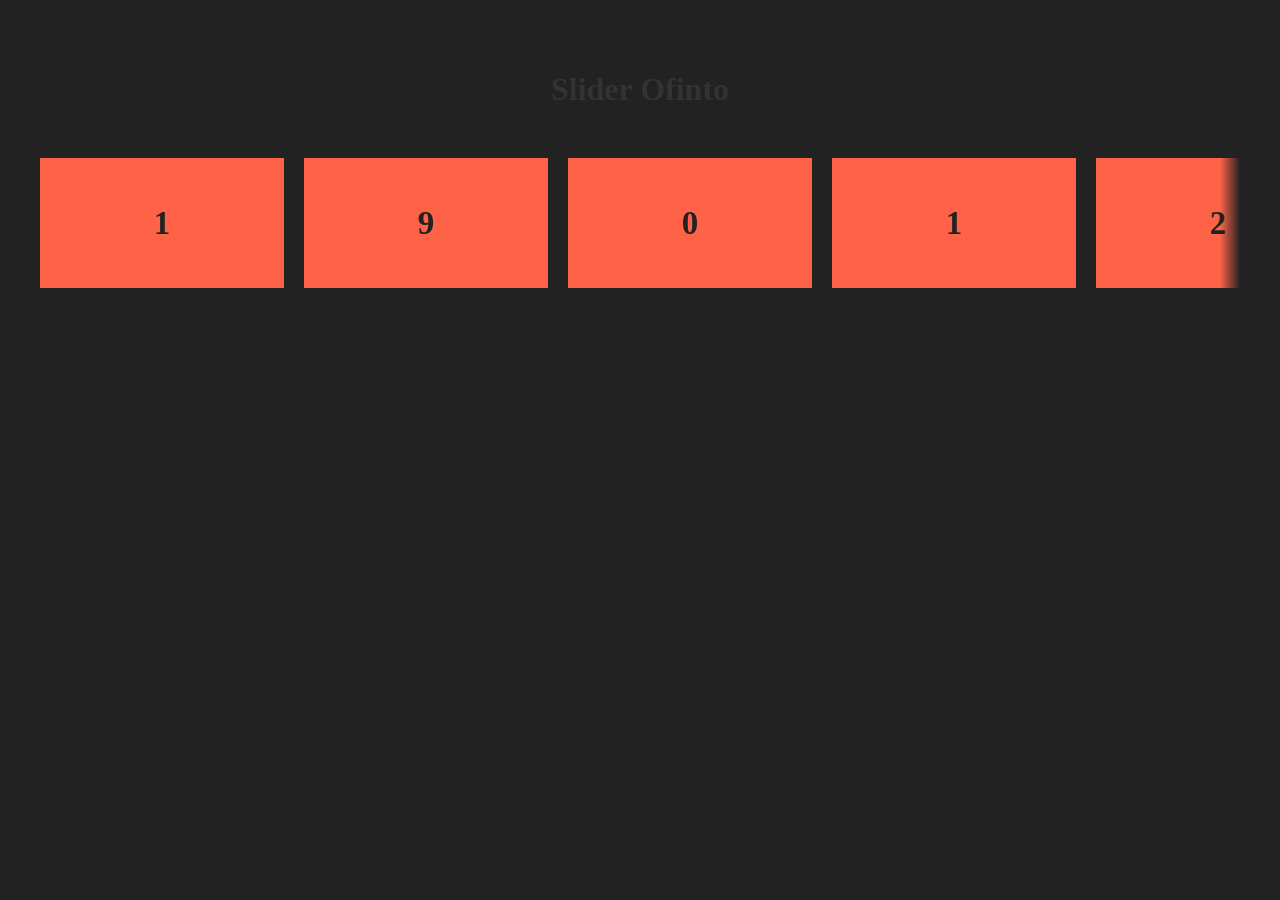
<file: slider_1/index.html>
<html lang="en">
<head>
    <meta charset="UTF-8">
    <meta http-equiv="X-UA-Compatible" content="IE=edge">
    <meta name="viewport" content="width=device-width, initial-scale=1.0">
    <title>Document</title>
</head>
<body>
    
    <main>
		<h1>Slider Ofinto</h1>
		<div class="wrapper">
		  <div id="centerBox">
			<div id="center"></div>
		  </div>
		  <ul class="items">
			<li class="item">9</li>
			<li class="item">0</li>
			<li class="item">1</li>
			<li class="item">2</li>
			<li class="item">3</li>
			<li class="item">4</li>
			<li class="item">5</li>
			<li class="item">6</li>
			<li class="item">7</li>
			<li class="item">8</li>
			<li class="item">9</li>
			<li class="item">0</li>
			<li class="item">1</li>
		  </ul>
		</div>
	  </main>
	  

<style>


body {
  color: #333;
  text-align: center;
  background: #222;
  margin: 0;
}

ul {
  padding: 0;
}

li {
  list-style: none;
}

main {
  max-width: 1200px;
  margin: 0 auto;
  padding: 50px 0;
}
main h1 {
  margin-bottom: 50px;
}

.wrapper {
  position: relative;
}
.wrapper:before, .wrapper:after {
  position: absolute;
  top: 0;
  z-index: 1;
  content: "";
  display: block;
  width: 20px;
  height: 100%;
}
.wrapper:before {
  left: 0;
  background: linear-gradient(90deg, #222, transparent);
}
.wrapper:after {
  right: 0;
  background: linear-gradient(-90deg, #222, transparent);
}

.items {
  position: relative;
  width: 100%;
  overflow: hidden;
  white-space: nowrap;
  font-size: 0;
  cursor: pointer;
}
.items.active {
  cursor: grab;
}

.item {
  display: inline-block;
  margin-left: 20px;
  user-select: none;
  background: tomato;
  width: 50%;
  height: 130px;
  color: #222;
  font-size: 33px;
  font-weight: bold;
  line-height: 130px;
}
.item:last-child {
  margin-right: 20px;
}

@media screen and (min-width: 500px) {
  .item {
    width: 33%;
  }
}
@media screen and (min-width: 800px) {
  .item {
    width: 25%;
  }
}
@media screen and (min-width: 1200px) {
  .wrapper {
    margin-left: -20px;
  }

  .item {
    width: 20%;
  }
}
</style>

<script>

let isDown = false;
let startX;
let scrollLeft;
const slider = document.querySelector('.items');

const end = () => {
  isDown = false;
  slider.classList.remove('active');
}

const start = (e) => {
  isDown = true;
  slider.classList.add('active');
  startX = e.pageX || e.touches[0].pageX - slider.offsetLeft;
  scrollLeft = slider.scrollLeft;  
}

const move = (e) => {
  if (!isDown) return;

  e.preventDefault();
  const x = e.pageX || e.touches[0].pageX - slider.offsetLeft;
  const dist = (x - startX);
  slider.scrollLeft = scrollLeft - dist;

  // Si el scroll llega al final, volver al primer elemento
  if (slider.scrollLeft >= slider.scrollWidth - slider.clientWidth) {
    slider.scrollLeft = 0;
  }
}

(() => {
  // Clonar el primer y último elemento
  const firstItem = slider.querySelector('.item:first-child');
  const lastItem = slider.querySelector('.item:last-child');
  slider.insertBefore(lastItem.cloneNode(true), firstItem);
  slider.appendChild(firstItem.cloneNode(true));

  slider.addEventListener('mousedown', start);
  slider.addEventListener('touchstart', start);

  slider.addEventListener('mousemove', move);
  slider.addEventListener('touchmove', move);

  slider.addEventListener('mouseleave', end);
  slider.addEventListener('mouseup', end);
  slider.addEventListener('touchend', end);
})();


</script>

</body>
</html>
</file>
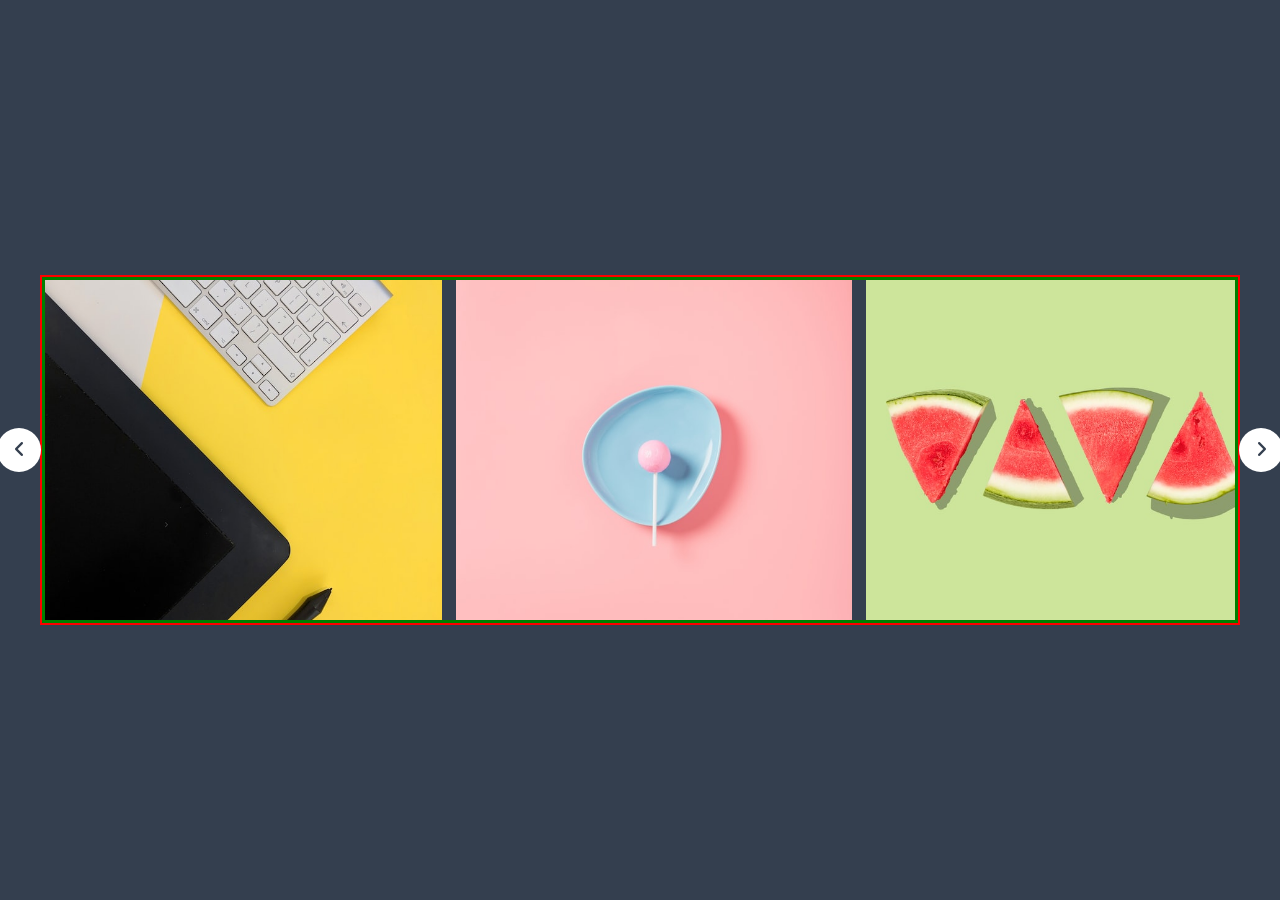
<file: slider_2/index.html>
<!DOCTYPE html>
<!-- Manuel Duran -->
<html lang="en" dir="ltr">
  <head>
    <meta charset="utf-8">
    <title>slider compone</title>
    <link rel="stylesheet" href="styles.css">
    <meta name="viewport" content="width=device-width, initial-scale=1.0">
    <link rel="stylesheet" href="https://cdnjs.cloudflare.com/ajax/libs/font-awesome/6.2.0/css/all.min.css">

    <script src="script.js" defer></script>
  </head>
  <body>
    
    <!--Puede funcionar (REPARAR) -->
    <div class="wrapper">
      <i id="left" class="fa-solid fa-angle-left"></i>
      <div class="carousel">

        <img src="images/img-1.jpg" alt="img" draggable="false">
        <img src="images/img-2.jpg" alt="img" draggable="false">
        <img src="images/img-3.jpg" alt="img" draggable="false">
        <img src="images/img-4.jpg" alt="img" draggable="false">
        <img src="images/img-5.jpg" alt="img" draggable="false">
        <img src="images/img-6.jpg" alt="img" draggable="false">
        <img src="images/img-7.jpg" alt="img" draggable="false">
        <img src="images/img-8.jpg" alt="img" draggable="false">
        <img src="images/img-9.jpg" alt="img" draggable="false">
        
      </div>
    <i id="right" class='fa-solid fa-angle-right'></i>
    </div>
    
  </body>
</html>
</file>
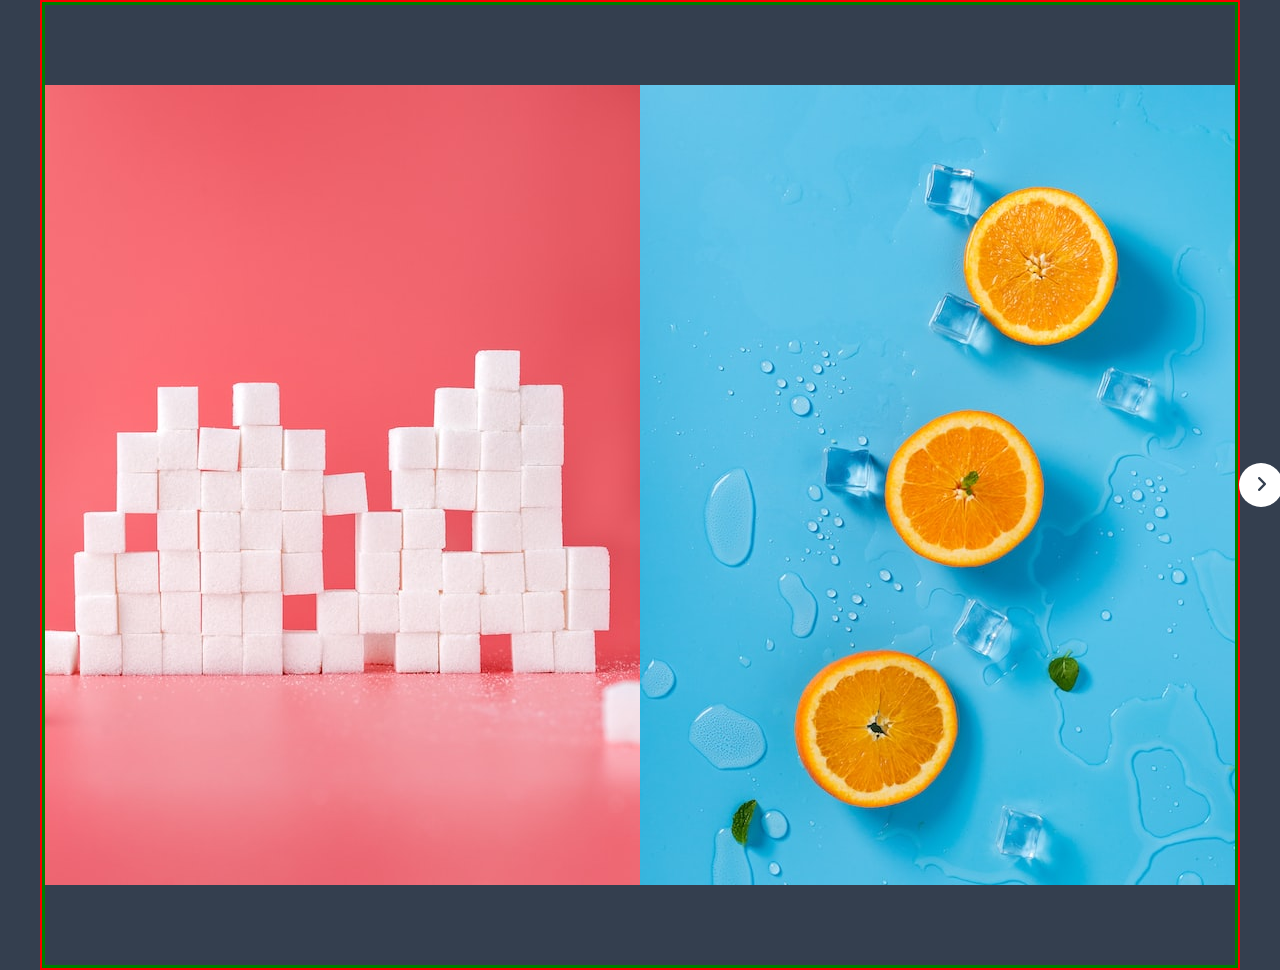
<file: slider_3/index.html>
<!DOCTYPE html>
<!-- Manuel Duran -->
<html lang="en" dir="ltr">
  <head>
    <meta charset="utf-8">
    <title>slider compone</title>
    <link rel="stylesheet" href="styles.css">
    <meta name="viewport" content="width=device-width, initial-scale=1.0">
    <link rel="stylesheet" href="https://cdnjs.cloudflare.com/ajax/libs/font-awesome/6.2.0/css/all.min.css">

 <script src="script.js" defer></script>
 </head>
  <body>
    
    <div class="wrapper">
      <i id="left" class="fa-solid fa-angle-left"></i>
      <div class="carousel">
<!--         <div class="boxes"><img src="images/img-3.jpg" alt="img" draggable="false"></div>
        <div class="boxes">2</div>
        <div class="boxes">3</div>
        <div class="boxes">4</div>
        <div class="boxes">5</div>
        <div class="boxes">6</div>
        <div class="boxes">7</div>
        <div class="boxes">8</div>
        <div class="boxes">9</div> -->
        
        <img src="images/img-2.jpg" alt="img" draggable="false">
        <img src="images/img-3.jpg" alt="img" draggable="false">
        <img src="images/img-4.jpg" alt="img" draggable="false">
        <img src="images/img-5.jpg" alt="img" draggable="false">
        <img src="images/img-6.jpg" alt="img" draggable="false">
        <img src="images/img-7.jpg" alt="img" draggable="false">
        <img src="images/img-8.jpg" alt="img" draggable="false">
        <img src="images/img-9.jpg" alt="img" draggable="false">
      </div>
    <i id="right" class='fa-solid fa-angle-right'></i>
    </div>
    
  </body>
</html>
</file>
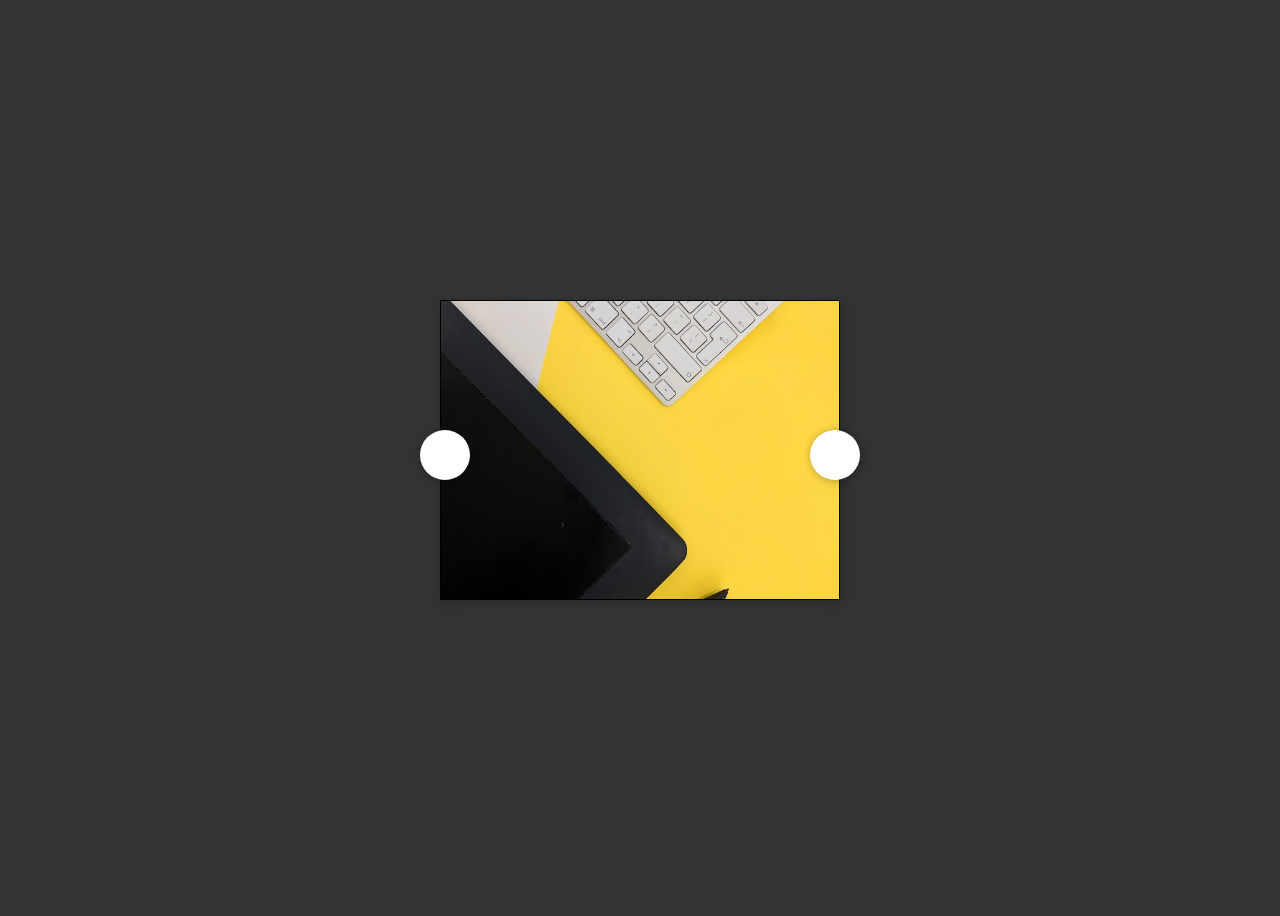
<file: slider_4/index.html>
<html lang="en">
<head>
    <meta charset="UTF-8">
    <meta http-equiv="X-UA-Compatible" content="IE=edge">
    <meta name="viewport" content="width=device-width, initial-scale=1.0">
    <title>Document</title>
</head>
<body>

    
    <div id="slider" class="slider">
        <div class="wrapper">
          <div id="slides" class="slides">
            <span class="slide"><img src="./images/img-1.jpg" alt=""></span>
            <span class="slide"><img src="./images/img-2.jpg" alt=""></span>
            <span class="slide"><img src="./images/img-3.jpg" alt=""></span>
            <span class="slide"><img src="./images/img-4.jpg" alt=""></span>
            <span class="slide"><img src="./images/img-5.jpg" alt=""></span>
            <span class="slide"><img src="./images/img-6.jpg" alt=""></span>
            <span class="slide"><img src="./images/img-7.jpg" alt=""></span>
            <span class="slide"><img src="./images/img-8.jpg" alt=""></span>
            <span class="slide"><img src="./images/img-9.jpg" alt=""></span>
          </div>
        </div>
        <a id="prev" class="control prev"></a>
        <a id="next" class="control next"></a>
      </div>

    <style>

* {
  box-sizing: border-box;
}

body {
  height: 100%;
  background-color: #333;
  color: #333;
  font-family: "Roboto", sans-serif;
  text-align: center;
  letter-spacing: 0.15em;
  font-size: 22px;
}

.slider {
  position: absolute;
  top: 50%;
  left: 50%;
  transform: translate(-50%, -50%);
  /*width: 1200px;new width*/
  width: 400px;/*new width*/
  height: 300px;
  box-shadow: 3px 3px 10px rgba(0, 0, 0, 0.2);
}

.wrapper {
  overflow: hidden; 
  position: relative;
  width: 100%;
  height: 300px;
  z-index: 1;
}

.slides {
  display: flex;
  flex-wrap: wrap;
  align-content: flex-start;
  position: relative;
  top: 0;
  left: -400px;
  width: 12000px;
}

.slides.shifting {
  transition: left 0.2s ease-out;
}

.slide {
/*   width: 400px; */
  height: 300px;
  cursor: pointer;
  flex-direction: column;
  justify-content: center;
  transition: all 1s;
  position: relative;
  background: transparent;
  border-radius: 2px;
}

img{
  width: 400px; 
  height: 100%;
  object-fit: cover;
  user-select: none;

  border: 1px solid black;
}

.slider.loaded .slide:nth-child(2),
.slider.loaded .slide:nth-child(7) {
  background: #FFCF47;
}
.slider.loaded .slide:nth-child(1),
.slider.loaded .slide:nth-child(6) {
  background: #7ADCEF;
}
.slider.loaded .slide:nth-child(3) {
  background: #3CFF96;
}
.slider.loaded .slide:nth-child(4) {
  background: #a78df5;
}
.slider.loaded .slide:nth-child(5) {
  background: #ff8686;
}

.control {
  position: absolute;
  top: 50%;
  width: 50px;
  height: 50px;
  background: #fff;
  border-radius: 50px;
  margin-top: -20px;
  box-shadow: 1px 1px 10px rgba(0, 0, 0, 0.3);
  z-index: 2;
}

.prev,
.next {
  background-size: 22px;
  background-position: center;
  background-repeat: no-repeat;
  cursor: pointer;
}

.prev {
  background-image: url(https://cdn0.iconfinder.com/data/icons/navigation-set-arrows-part-one/32/ChevronLeft-512.png);
  left: -20px;
}

.next {
  background-image: url(https://cdn0.iconfinder.com/data/icons/navigation-set-arrows-part-one/32/ChevronRight-512.png);
  right: -20px;
}

.prev:active,
.next:active {
  transform: scale(0.8);
}

    </style>


    <script>

var slider = document.getElementById('slider'),
    sliderItems = document.getElementById('slides'),
    prev = document.getElementById('prev'),
    next = document.getElementById('next');

var imgs = slider.querySelectorAll("img");



function slide(wrapper, items, prev, next) {
  var posX1 = 0,
      posX2 = 0,
      posInitial,
      posFinal,
      threshold = 100,
      slides = items.getElementsByClassName('slide'),
      slidesLength = slides.length,
      slideSize = items.getElementsByClassName('slide')[0].offsetWidth,
      firstSlide = slides[0],
      lastSlide = slides[slidesLength - 1],
      cloneFirst = firstSlide.cloneNode(true),
      cloneLast = lastSlide.cloneNode(true),
      index = 0,
      allowShift = true;


      console.log(slidesLength)
  
  // Clone first and last slide
  items.appendChild(cloneFirst);
  items.insertBefore(cloneLast, firstSlide);
  wrapper.classList.add('loaded');
  
  // Mouse events
  items.onmousedown = dragStart;
  
  // Touch events
  items.addEventListener('touchstart', dragStart);
  items.addEventListener('touchend', dragEnd);
  items.addEventListener('touchmove', dragAction);
  
  // Click events
  prev.addEventListener('click', function () { shiftSlide(-1) });
  next.addEventListener('click', function () { shiftSlide(1) });
  
  // Transition events
  items.addEventListener('transitionend', checkIndex);
  
  function dragStart (e) {
    e = e || window.event;
    e.preventDefault();
    posInitial = items.offsetLeft;
    
    if (e.type == 'touchstart') {
      posX1 = e.touches[0].clientX;
    } else {
      posX1 = e.clientX;
      document.onmouseup = dragEnd;
      document.onmousemove = dragAction;
    }

    console.log("update!")
    
    imgs.forEach(element => {
      element.style.border = "4px solid red"
});

  for(i = 0; i < slider.childNodes.length; i++){
    imgs[i].style.border = "5px solid red"
  }

}
  function dragAction (e) {
    e = e || window.event;
    
    if (e.type == 'touchmove') {
      posX2 = posX1 - e.touches[0].clientX;
      posX1 = e.touches[0].clientX;
    } else {
      posX2 = posX1 - e.clientX;
      posX1 = e.clientX;
    }
    items.style.left = (items.offsetLeft - posX2) + "px";

  }
  
  function dragEnd (e) {
    posFinal = items.offsetLeft;
    if (posFinal - posInitial < -threshold) {
      shiftSlide(1, 'drag');
    } else if (posFinal - posInitial > threshold) {
      shiftSlide(-1, 'drag');
    } else {
      items.style.left = (posInitial) + "px";
    }

    document.onmouseup = null;
    document.onmousemove = null;
  }
  
  function shiftSlide(dir, action) {
    items.classList.add('shifting');
    
    if (allowShift) {
      if (!action) { posInitial = items.offsetLeft; }

      if (dir == 1) {
        items.style.left = (posInitial - slideSize) + "px";
        index++;      
      } else if (dir == -1) {
        items.style.left = (posInitial + slideSize) + "px";
        index--;      
      }
      console.log(index)
    };
    
    allowShift = false;
  }
    
  function checkIndex (){
    items.classList.remove('shifting');

    if (index == -1) {
      items.style.left = -(slidesLength * slideSize) + "px";
      /* items.style.left = -(slidesLength * slideSize) + "px"; */
      index = slidesLength - 1;
      console.log(slides )
      console.log(index)
    } 

    if (index == slidesLength) {
      items.style.left = -(1 * slideSize) + "px";
      index = 0;

      console.log("pasa???")
    }
    
    allowShift = true;
  }
}

slide(slider, sliderItems, prev, next);

    </script>

</body>
</html>
</file>
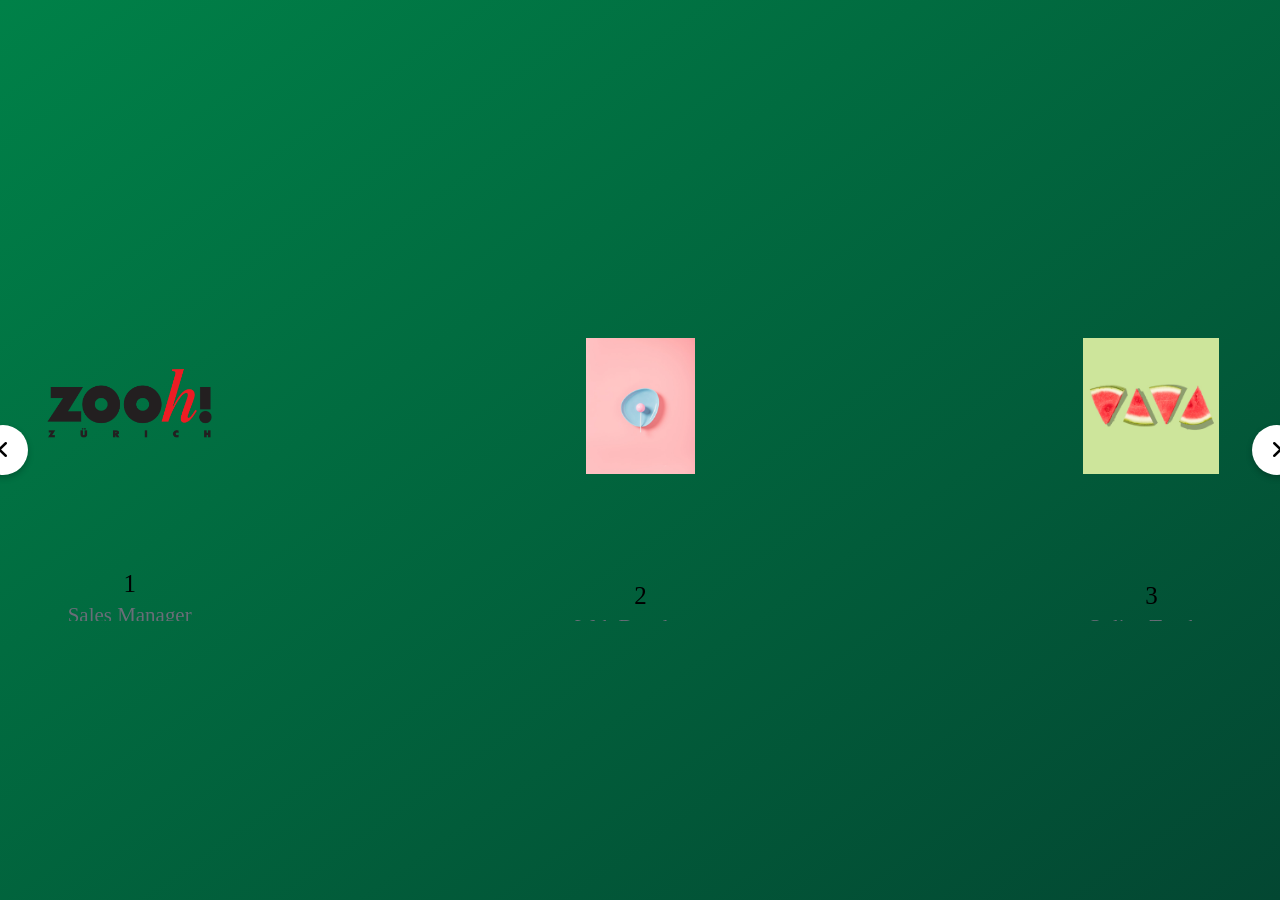
<file: slider_5/index.html>
<!DOCTYPE html>
<!-- Ceres -->
<html lang="en" dir="ltr">
  <head>
    <meta charset="utf-8">
    <title></title>
    <link rel="stylesheet" href="imagesSlider.css">
    <meta name="viewport" content="width=device-width, initial-scale=1.0">
    <!-- Fontawesome Link for Icons -->
    <link rel="stylesheet" href="https://cdnjs.cloudflare.com/ajax/libs/font-awesome/6.3.0/css/all.min.css">

    <link rel="preconnect" href="https://fonts.googleapis.com">
  <link rel="preconnect" href="https://fonts.gstatic.com" crossorigin>

    <script src="scriptES5.js" defer></script>
  </head>
  <body>
    <div class="custom-slider-wrapper">
      <i id="left" class="fa-solid fa-angle-left" style="z-index: 1;"></i>
      <ul class="carousel">
        <li class="card">
          <div class="img" draggable="false"><img src="images/Zoo_Zürich_kreis.png" alt="img" draggable="false"></div>
          <h2>1</h2>
          <span>Sales Manager</span>
        </li>
        <li class="card">
          <div class="img" draggable="false"><img src="images/img-2.jpg" alt="img" draggable="false"></div>
          <h2>2</h2>
          <span>Web Developer</span>
        </li>
        <li class="card">
          <div class="img" draggable="false"><img src="images/img-3.jpg" alt="img" draggable="false"></div>
          <h2>3</h2>
          <span>Online Teacher</span>
        </li>
        <li class="card">
          <div class="img" draggable="false"><img src="images/img-4.jpg" alt="img" draggable="false"></div>
          <h2>4</h2>
          <span>Freelancer</span>
        </li>
        <li class="card">
          <div class="img" draggable="false"><img src="images/img-5.jpg" alt="img" draggable="false"></div>
          <h2>6</h2>
          <span>Bank Manager</span>
        </li>
        <li class="card">
          <div class="img" draggable="false"><img src="images/img-6.jpg" alt="img" draggable="false"></div>
          <h2>7</h2>
          <span>App Designer</span>
        </li>
      </ul>
      <i id="right" class="fa-solid fa-angle-right" style="z-index: 1;"></i>
    </div>

  </body>
</html>
</file>
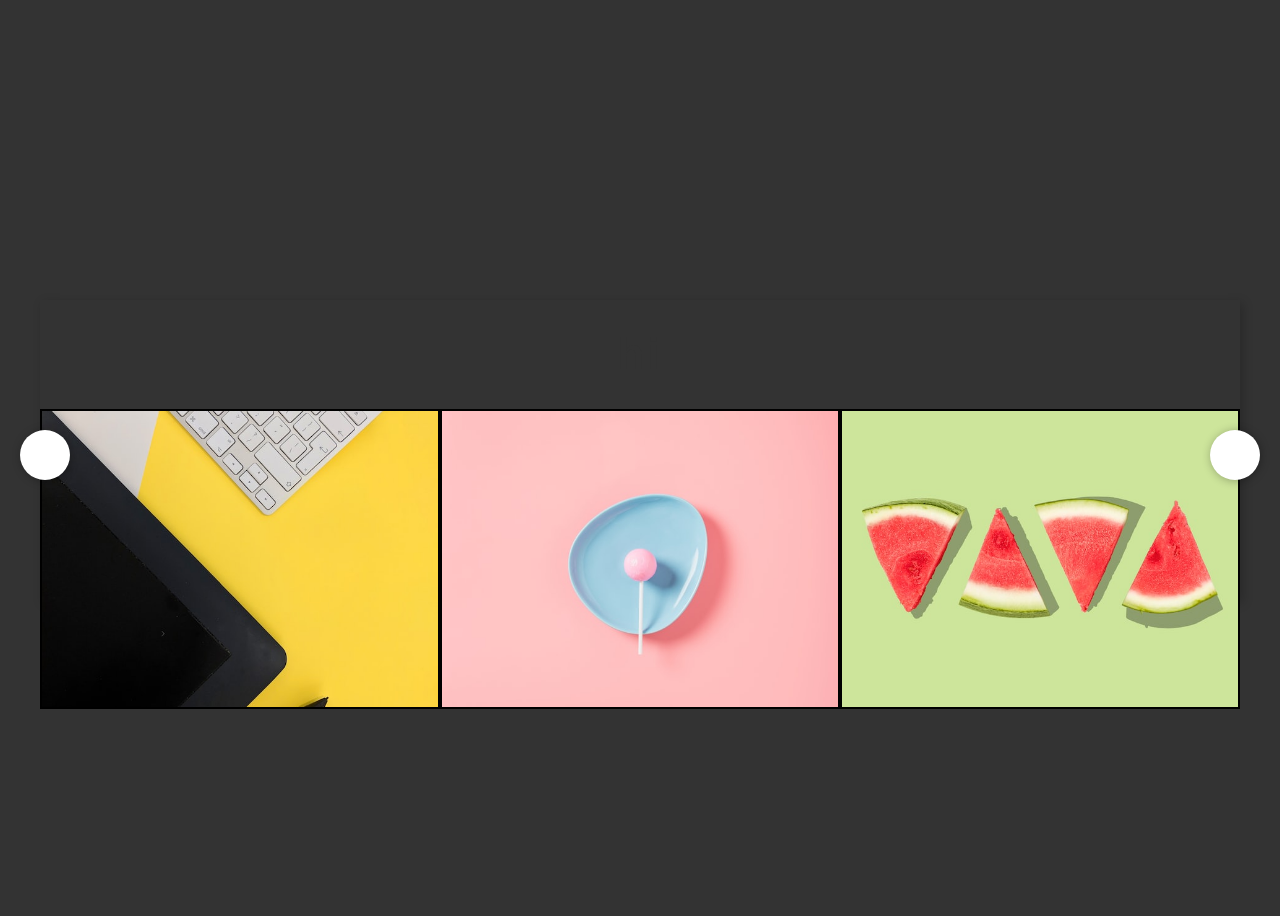
<file: slider_1/locura.html>
<html lang="en">
<head>
    <meta charset="UTF-8">
    <meta http-equiv="X-UA-Compatible" content="IE=edge">
    <meta name="viewport" content="width=device-width, initial-scale=1.0">
    <title>Document</title>
</head>
<body>

    
    <div id="slider" class="slider">
        <h1>hi</h1>
        <div class="wrapper">
          <div id="slides" class="slides">
            <span class="slide"><img src="./images/img-1.jpg" alt=""></span>
            <span class="slide"><img src="./images/img-2.jpg" alt=""></span>
            <span class="slide"><img src="./images/img-3.jpg" alt=""></span>
            <span class="slide"><img src="./images/img-4.jpg" alt=""></span>
            <span class="slide"><img src="./images/img-5.jpg" alt=""></span>
            <span class="slide"><img src="./images/img-6.jpg" alt=""></span>
            <span class="slide"><img src="./images/img-7.jpg" alt=""></span>
            <span class="slide"><img src="./images/img-8.jpg" alt=""></span>
            <span class="slide"><img src="./images/img-9.jpg" alt=""></span>
          </div>
        </div>
        <a id="prev" class="control prev"></a>
        <a id="next" class="control next"></a>
      </div>

    <style>

* {
  box-sizing: border-box;
}

body {
  height: 100%;
  background-color: #333;
  color: #333;
  font-family: "Roboto", sans-serif;
  text-align: center;
  letter-spacing: 0.15em;
  font-size: 22px;
}

.slider {
  position: absolute;
  top: 50%;
  left: 50%;
  transform: translate(-50%, -50%);
  width: 1200px;/*new width*/
  height: 300px;
  box-shadow: 3px 3px 10px rgba(0, 0, 0, 0.2);
}

.wrapper {
  overflow: hidden; 
  position: relative;
  width: 100%;
  height: 300px;
  z-index: 1;
}

.slides {
  display: flex;
  position: relative;
  top: 0;
  left: -400px;
  width: 12000px;
}

.slides.shifting {
  transition: left 0.2s ease-out;
}

.slide {
  width: 400px;
  height: 300px;
  cursor: pointer;
  display: flex;
  flex-direction: column;
  justify-content: center;
  transition: all 1s;
  position: relative;
  background: #FFCF47;
  border-radius: 2px;
}

img{
  width: 100%;
  height: 100%;
  object-fit: cover;
  user-select: none;

  border: 2px solid black;
}

.slider.loaded .slide:nth-child(2),
.slider.loaded .slide:nth-child(7) {
  background: #FFCF47;
}
.slider.loaded .slide:nth-child(1),
.slider.loaded .slide:nth-child(6) {
  background: #7ADCEF;
}
.slider.loaded .slide:nth-child(3) {
  background: #3CFF96;
}
.slider.loaded .slide:nth-child(4) {
  background: #a78df5;
}
.slider.loaded .slide:nth-child(5) {
  background: #ff8686;
}

.control {
  position: absolute;
  top: 50%;
  width: 50px;
  height: 50px;
  background: #fff;
  border-radius: 50px;
  margin-top: -20px;
  box-shadow: 1px 1px 10px rgba(0, 0, 0, 0.3);
  z-index: 2;
}

.prev,
.next {
  background-size: 22px;
  background-position: center;
  background-repeat: no-repeat;
  cursor: pointer;
}

.prev {
  background-image: url(https://cdn0.iconfinder.com/data/icons/navigation-set-arrows-part-one/32/ChevronLeft-512.png);
  left: -20px;
}

.next {
  background-image: url(https://cdn0.iconfinder.com/data/icons/navigation-set-arrows-part-one/32/ChevronRight-512.png);
  right: -20px;
}

.prev:active,
.next:active {
  transform: scale(0.8);
}

    </style>


    <script>

var slider = document.getElementById('slider'),
    sliderItems = document.getElementById('slides'),
    prev = document.getElementById('prev'),
    next = document.getElementById('next');

function slide(wrapper, items, prev, next) {
  var posX1 = 0,
      posX2 = 0,
      posInitial,
      posFinal,
      threshold = 100,
      slides = items.getElementsByClassName('slide'),
      slidesLength = slides.length,
      slideSize = items.getElementsByClassName('slide')[0].offsetWidth,
      firstSlide = slides[0],
      lastSlide = slides[slidesLength - 1],
      cloneFirst = firstSlide.cloneNode(true),
      cloneLast = lastSlide.cloneNode(true);

  wrapper.classList.add('loaded');
  
  items.appendChild(cloneFirst);
  items.insertBefore(cloneLast, firstSlide);

  wrapper.addEventListener('mousedown', dragStart);
  wrapper.addEventListener('touchstart', dragStart);
  wrapper.addEventListener('mouseup', dragEnd);
  wrapper.addEventListener('touchend', dragEnd);
  wrapper.addEventListener('mousemove', dragAction);
  wrapper.addEventListener('touchmove', dragAction);

  prev.addEventListener('click', function () { shiftSlide(-1) });
  next.addEventListener('click', function () { shiftSlide(1) });

  wrapper.addEventListener('transitionend', checkIndex);

  function dragStart (e) {
    e = e || window.event;
    e.preventDefault();
    posInitial = items.offsetLeft;
    if (e.type == 'touchstart') {
      posX1 = e.touches[0].clientX;
    } else {
      posX1 = e.clientX;
      document.onmouseup = dragEnd;
      document.onmousemove = dragAction;
    }
  }

  function dragAction (e) {
    e = e || window.event;
    if (e.type == 'touchmove') {
      posX2 = posX1 - e.touches[0].clientX;
      posX1 = e.touches[0].clientX;
    } else {
      posX2 = posX1 - e.clientX;
      posX1 = e.clientX;
    }
    items.style.left = (items.offsetLeft - posX2) + "px";
  }

  function dragEnd (e) {
    posFinal = items.offsetLeft;
    if (posFinal - posInitial < -threshold) {
      shiftSlide(1, 'drag');
    } else if (posFinal - posInitial > threshold) {
      shiftSlide(-1, 'drag');
    } else {
      items.style.left = (posInitial) + "px";
    }
    document.onmouseup = null;
    document.onmousemove = null;
  }
  

 //asdasd 
  function shiftSlide(dir, action) {
    items.classList.add('shifting');
    
    if (allowShift) {
      if (!action) { posInitial = items.offsetLeft; }

      if (dir == 1) {
        items.style.left = (posInitial - slideSize) + "px";
        index++;      
      } else if (dir == -1) {
        items.style.left = (posInitial + slideSize) + "px";
        index--;      
      }
      console.log(index)
    };
    
    allowShift = false;
  }
    
  function checkIndex (){
    items.classList.remove('shifting');

    if (index == -1) {
      items.style.left = -(slidesLength * slideSize) + "px";
      /* items.style.left = -(slidesLength * slideSize) + "px"; */
      index = slidesLength - 1;
      console.log(slides )
      console.log(index)
    } 

    if (index == slidesLength) {
      items.style.left = -(1 * slideSize) + "px";
      index = 0;

      console.log("pasa???")
    }
    
    allowShift = true;
  }
}

slide(slider, sliderItems, prev, next);

    </script>

</body>
</html>
</file>
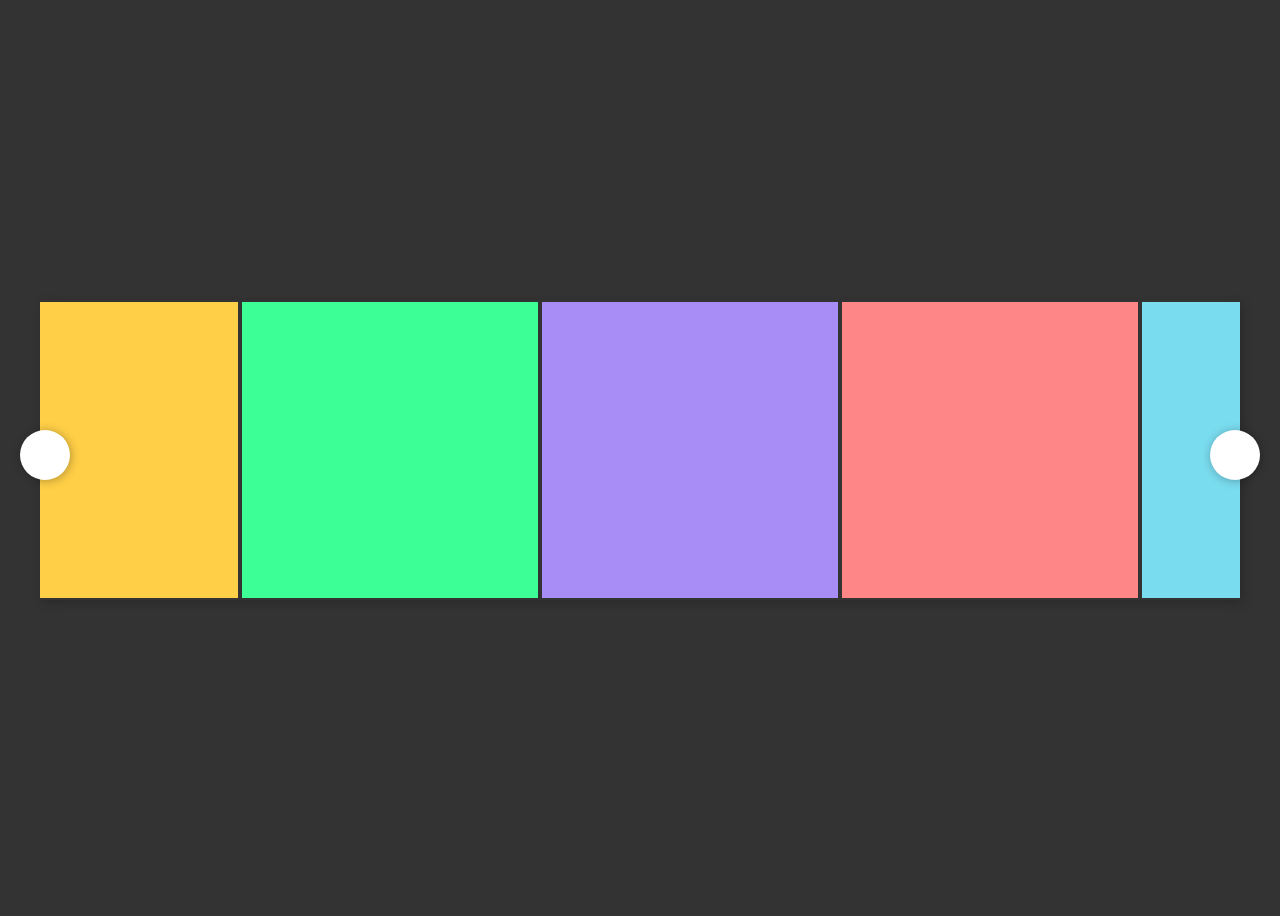
<file: slider_1/slider_2 .01.html>
<html lang="en">
<head>
    <meta charset="UTF-8">
    <meta http-equiv="X-UA-Compatible" content="IE=edge">
    <meta name="viewport" content="width=device-width, initial-scale=1.0">
    <title>Document</title>
</head>
<body>

    
    <div id="slider" class="slider">
        <div class="wrapper">
          <div id="slides" class="slides">
            <span class="slide"></span>
            <span class="slide"></span>
            <span class="slide"></span>
            <span class="slide"></span>
            <span class="slide"></span>
            <span class="slide"></span>
            <span class="slide"></span>
            <span class="slide"></span>
            <span class="slide"></span>
          </div>
        </div>
        <a id="prev" class="control prev"></a>
        <a id="next" class="control next"></a>
      </div>

    <style>

* {
  box-sizing: border-box;
}

body {
  height: 100%;
  background-color: #333;
  color: #333;
  font-family: "Roboto", sans-serif;
  text-align: center;
  letter-spacing: 0.15em;
  font-size: 22px;
}

.slider {
  position: absolute;
  top: 50%;
  left: 50%;
  transform: translate(-50%, -50%);
  width: 1200px;/*new width*/
  height: 300px;
  box-shadow: 3px 3px 10px rgba(0, 0, 0, 0.2);
}

.wrapper {
  overflow: hidden; 
  position: relative;
  width: 100%;
  height: 300px;
  z-index: 1;
}

.slides {
  display: flex;
  position: relative;
  top: 0;
  left: -400px;
  width: 12000px;
}

.slides.shifting {
  transition: left 0.2s ease-out;
}

.slide {
/*   width: 400px; */
border: 2px solid;
width: 300px;
  height: 300px;
  cursor: pointer;
  display: flex;
  flex-direction: column;
  justify-content: center;
  transition: all 1s;
  position: relative;
  background: transparent;
  border-radius: 2px;
}

img{
  width: 400px; 
  height: 100%;
  object-fit: cover;
  user-select: none;

  border: 1px solid black;
}

.slider.loaded .slide:nth-child(2),
.slider.loaded .slide:nth-child(7) {
  background: #FFCF47;
}
.slider.loaded .slide:nth-child(1),
.slider.loaded .slide:nth-child(6) {
  background: #7ADCEF;
}
.slider.loaded .slide:nth-child(3) {
  background: #3CFF96;
}
.slider.loaded .slide:nth-child(4) {
  background: #a78df5;
}
.slider.loaded .slide:nth-child(5) {
  background: #ff8686;
}

.control {
  position: absolute;
  top: 50%;
  width: 50px;
  height: 50px;
  background: #fff;
  border-radius: 50px;
  margin-top: -20px;
  box-shadow: 1px 1px 10px rgba(0, 0, 0, 0.3);
  z-index: 2;
}

.prev,
.next {
  background-size: 22px;
  background-position: center;
  background-repeat: no-repeat;
  cursor: pointer;
}

.prev {
  background-image: url(https://cdn0.iconfinder.com/data/icons/navigation-set-arrows-part-one/32/ChevronLeft-512.png);
  left: -20px;
}

.next {
  background-image: url(https://cdn0.iconfinder.com/data/icons/navigation-set-arrows-part-one/32/ChevronRight-512.png);
  right: -20px;
}

.prev:active,
.next:active {
  transform: scale(0.8);
}

    </style>


    <script>

var slider = document.getElementById('slider'),
    sliderItems = document.getElementById('slides'),
    prev = document.getElementById('prev'),
    next = document.getElementById('next');

var imgs = slider.querySelectorAll("img");



function slide(wrapper, items, prev, next) {
  var posX1 = 0,
      posX2 = 0,
      posInitial,
      posFinal,
      threshold = 100,
      slides = items.getElementsByClassName('slide'),
      slidesLength = slides.length,
      slideSize = items.getElementsByClassName('slide')[0].offsetWidth,
      firstSlide = slides[0],
      lastSlide = slides[slidesLength - 1],
      cloneFirst = firstSlide.cloneNode(true),
      cloneLast = lastSlide.cloneNode(true),
      index = 0,
      allowShift = true;


      console.log(slidesLength)
  
  // Clone first and last slide
  items.appendChild(cloneFirst);
  items.insertBefore(cloneLast, firstSlide);
  wrapper.classList.add('loaded');
  
  // Mouse events
  items.onmousedown = dragStart;
  
  // Touch events
  items.addEventListener('touchstart', dragStart);
  items.addEventListener('touchend', dragEnd);
  items.addEventListener('touchmove', dragAction);
  
  // Click events
  prev.addEventListener('click', function () { shiftSlide(-1) });
  next.addEventListener('click', function () { shiftSlide(1) });
  
  // Transition events
  items.addEventListener('transitionend', checkIndex);
  
  function dragStart (e) {
    e = e || window.event;
    e.preventDefault();
    posInitial = items.offsetLeft;
    
    if (e.type == 'touchstart') {
      posX1 = e.touches[0].clientX;
    } else {
      posX1 = e.clientX;
      document.onmouseup = dragEnd;
      document.onmousemove = dragAction;
    }

    console.log("update!")
    
    imgs.forEach(element => {
      element.style.border = "4px solid red"
});

  for(i = 0; i < slider.childNodes.length; i++){
    imgs[i].style.border = "5px solid red"
  }

}
  function dragAction (e) {
    e = e || window.event;
    
    if (e.type == 'touchmove') {
      posX2 = posX1 - e.touches[0].clientX;
      posX1 = e.touches[0].clientX;
    } else {
      posX2 = posX1 - e.clientX;
      posX1 = e.clientX;
    }
    items.style.left = (items.offsetLeft - posX2) + "px";

  }
  
  function dragEnd (e) {
    posFinal = items.offsetLeft;
    if (posFinal - posInitial < -threshold) {
      shiftSlide(1, 'drag');
    } else if (posFinal - posInitial > threshold) {
      shiftSlide(-1, 'drag');
    } else {
      items.style.left = (posInitial) + "px";
    }

    document.onmouseup = null;
    document.onmousemove = null;
  }
  
  function shiftSlide(dir, action) {
    items.classList.add('shifting');
    
    if (allowShift) {
      if (!action) { posInitial = items.offsetLeft; }

      if (dir == 1) {
        items.style.left = (posInitial - slideSize) + "px";
        index++;      
      } else if (dir == -1) {
        items.style.left = (posInitial + slideSize) + "px";
        index--;      
      }
      console.log(index)
    };
    
    allowShift = false;
  }
    
  function checkIndex (){
    items.classList.remove('shifting');

    if (index == -1) {
      items.style.left = -(slidesLength * slideSize) + "px";
      /* items.style.left = -(slidesLength * slideSize) + "px"; */
      index = slidesLength - 1;
      console.log(slides )
      console.log(index)
    } 

    if (index == slidesLength) {
      items.style.left = -(1 * slideSize) + "px";
      index = 0;

      console.log("pasa???")
    }
    
    allowShift = true;
  }
}

slide(slider, sliderItems, prev, next);

    </script>

</body>
</html>
</file>
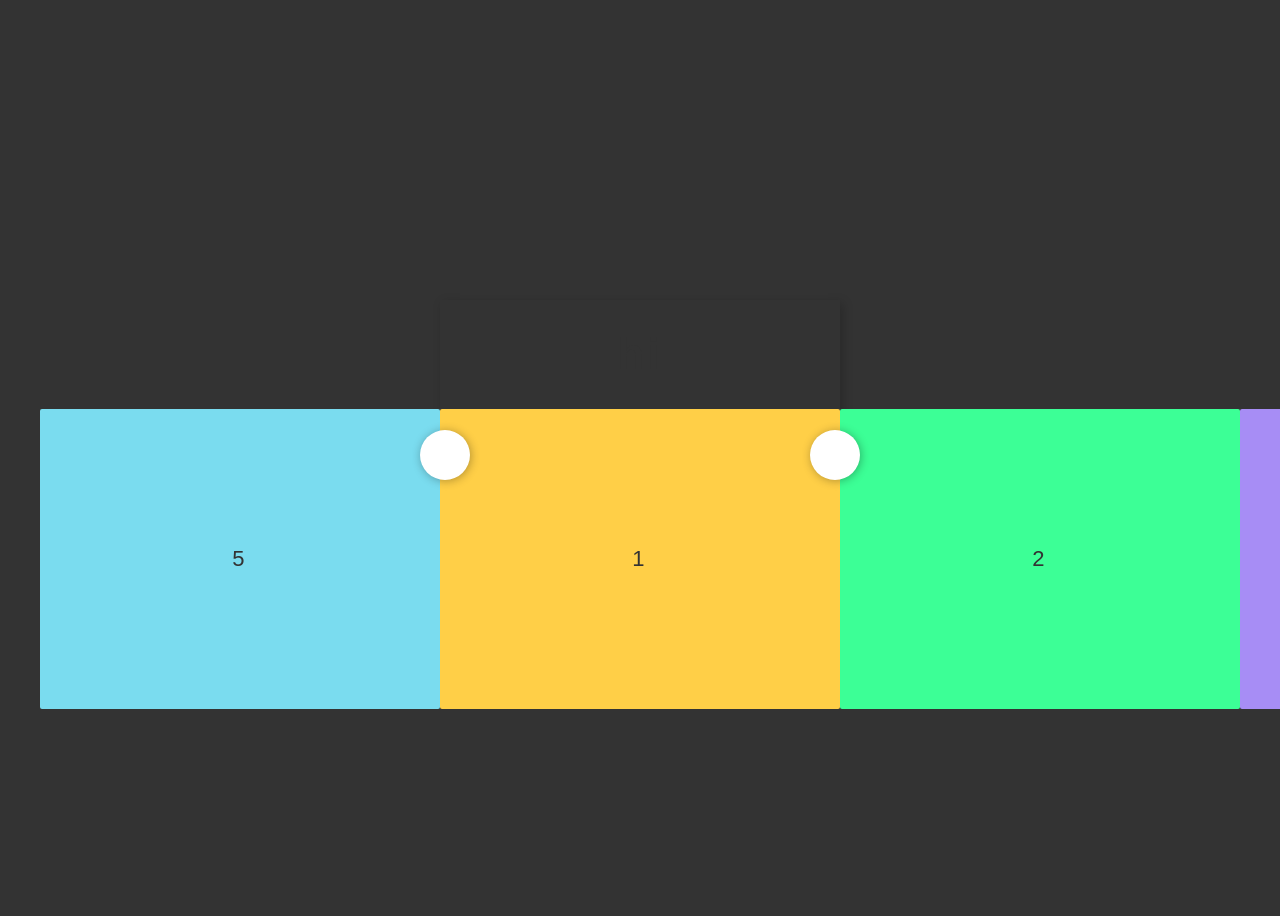
<file: slider_1/slider_2.html>
<html lang="en">
<head>
    <meta charset="UTF-8">
    <meta http-equiv="X-UA-Compatible" content="IE=edge">
    <meta name="viewport" content="width=device-width, initial-scale=1.0">
    <title>Document</title>
</head>
<body>

    
    <div id="slider" class="slider">
        <h1>hi</h1>
        <div class="wrapper">
          <div id="slides" class="slides">
            <span class="slide">1</span>
            <span class="slide">2</span>
            <span class="slide">3</span>
            <span class="slide">4</span>
            <span class="slide">5</span>
          </div>
        </div>
        <a id="prev" class="control prev"></a>
        <a id="next" class="control next"></a>
      </div>

    <style>

* {
  box-sizing: border-box;
}

body {
  height: 100%;
  background-color: #333;
  color: #333;
  font-family: "Roboto", sans-serif;
  text-align: center;
  letter-spacing: 0.15em;
  font-size: 22px;
}

.slider {
  position: absolute;
  top: 50%;
  left: 50%;
  transform: translate(-50%, -50%);
  width: 400px;
  height: 300px;
  box-shadow: 3px 3px 10px rgba(0, 0, 0, 0.2);
}

.wrapper {
  /* overflow: hidden; */
  position: relative;
  width: 400px;
  height: 300px;
  z-index: 1;
}

.slides {
  display: flex;
  position: relative;
  top: 0;
  left: -400px;
  width: 10000px;
}

.slides.shifting {
  transition: left 0.2s ease-out;
}

.slide {
  width: 400px;
  height: 300px;
  cursor: pointer;
  display: flex;
  flex-direction: column;
  justify-content: center;
  transition: all 1s;
  position: relative;
  background: #FFCF47;
  border-radius: 2px;
}

.slider.loaded .slide:nth-child(2),
.slider.loaded .slide:nth-child(7) {
  background: #FFCF47;
}
.slider.loaded .slide:nth-child(1),
.slider.loaded .slide:nth-child(6) {
  background: #7ADCEF;
}
.slider.loaded .slide:nth-child(3) {
  background: #3CFF96;
}
.slider.loaded .slide:nth-child(4) {
  background: #a78df5;
}
.slider.loaded .slide:nth-child(5) {
  background: #ff8686;
}

.control {
  position: absolute;
  top: 50%;
  width: 50px;
  height: 50px;
  background: #fff;
  border-radius: 50px;
  margin-top: -20px;
  box-shadow: 1px 1px 10px rgba(0, 0, 0, 0.3);
  z-index: 2;
}

.prev,
.next {
  background-size: 22px;
  background-position: center;
  background-repeat: no-repeat;
  cursor: pointer;
}

.prev {
  background-image: url(https://cdn0.iconfinder.com/data/icons/navigation-set-arrows-part-one/32/ChevronLeft-512.png);
  left: -20px;
}

.next {
  background-image: url(https://cdn0.iconfinder.com/data/icons/navigation-set-arrows-part-one/32/ChevronRight-512.png);
  right: -20px;
}

.prev:active,
.next:active {
  transform: scale(0.8);
}

    </style>


    <script>

var slider = document.getElementById('slider'),
    sliderItems = document.getElementById('slides'),
    prev = document.getElementById('prev'),
    next = document.getElementById('next');

function slide(wrapper, items, prev, next) {
  var posX1 = 0,
      posX2 = 0,
      posInitial,
      posFinal,
      threshold = 100,
      slides = items.getElementsByClassName('slide'),
      slidesLength = slides.length,
      slideSize = items.getElementsByClassName('slide')[0].offsetWidth,
      firstSlide = slides[0],
      lastSlide = slides[slidesLength - 1],
      cloneFirst = firstSlide.cloneNode(true),
      cloneLast = lastSlide.cloneNode(true),
      index = 0,
      allowShift = true;

      console.log(slides)
  
  // Clone first and last slide
  items.appendChild(cloneFirst);
  items.insertBefore(cloneLast, firstSlide);
  wrapper.classList.add('loaded');
  
  // Mouse events
  items.onmousedown = dragStart;
  
  // Touch events
  items.addEventListener('touchstart', dragStart);
  items.addEventListener('touchend', dragEnd);
  items.addEventListener('touchmove', dragAction);
  
  // Click events
  prev.addEventListener('click', function () { shiftSlide(-1) });
  next.addEventListener('click', function () { shiftSlide(1) });
  
  // Transition events
  items.addEventListener('transitionend', checkIndex);
  
  function dragStart (e) {
    e = e || window.event;
    e.preventDefault();
    posInitial = items.offsetLeft;
    
    if (e.type == 'touchstart') {
      posX1 = e.touches[0].clientX;
    } else {
      posX1 = e.clientX;
      document.onmouseup = dragEnd;
      document.onmousemove = dragAction;
    }
  }

  function dragAction (e) {
    e = e || window.event;
    
    if (e.type == 'touchmove') {
      posX2 = posX1 - e.touches[0].clientX;
      posX1 = e.touches[0].clientX;
    } else {
      posX2 = posX1 - e.clientX;
      posX1 = e.clientX;
    }
    items.style.left = (items.offsetLeft - posX2) + "px";
  }
  
  function dragEnd (e) {
    posFinal = items.offsetLeft;
    if (posFinal - posInitial < -threshold) {
      shiftSlide(1, 'drag');
    } else if (posFinal - posInitial > threshold) {
      shiftSlide(-1, 'drag');
    } else {
      items.style.left = (posInitial) + "px";
    }

    document.onmouseup = null;
    document.onmousemove = null;
  }
  
  function shiftSlide(dir, action) {
    items.classList.add('shifting');
    
    if (allowShift) {
      if (!action) { posInitial = items.offsetLeft; }

      if (dir == 1) {
        items.style.left = (posInitial - slideSize) + "px";
        index++;      
      } else if (dir == -1) {
        items.style.left = (posInitial + slideSize) + "px";
        index--;      
      }
    };
    
    allowShift = false;
  }
    
  function checkIndex (){
    items.classList.remove('shifting');

    if (index == -1) {
      items.style.left = -(slidesLength * slideSize) + "px";
      index = slidesLength - 1;
    }

    if (index == slidesLength) {
      items.style.left = -(1 * slideSize) + "px";
      index = 0;
    }
    
    allowShift = true;
  }
}

slide(slider, sliderItems, prev, next);

    </script>

</body>
</html>
</file>
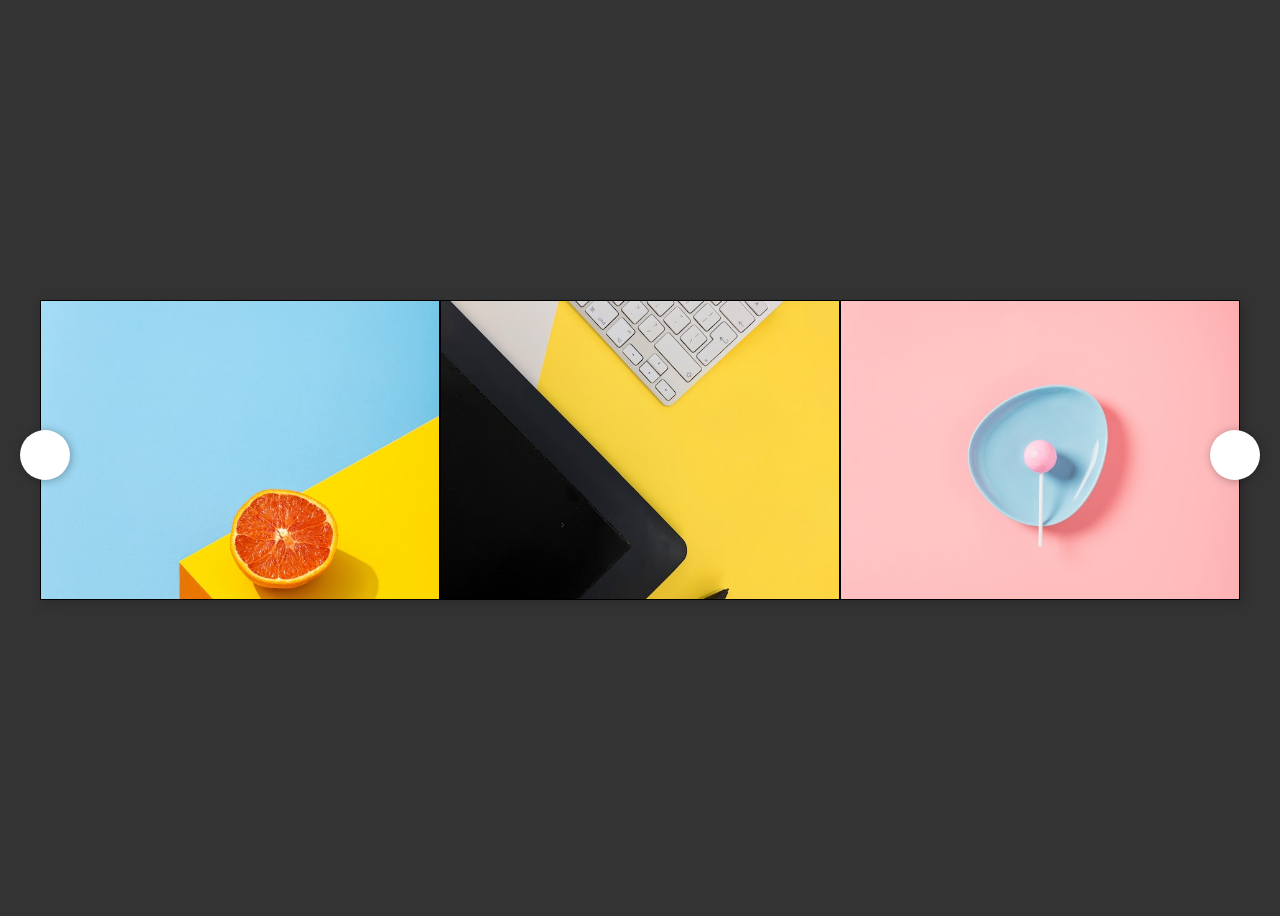
<file: slider_4/index copy.html>
<html lang="en">
<head>
    <meta charset="UTF-8">
    <meta http-equiv="X-UA-Compatible" content="IE=edge">
    <meta name="viewport" content="width=device-width, initial-scale=1.0">
    <title>Document</title>
</head>
<body>

    
    <div id="slider" class="slider">
        <div class="wrapper">
          <div id="slides" class="slides">
            <span class="slide"><img src="./images/img-1.jpg" alt=""></span>
            <span class="slide"><img src="./images/img-2.jpg" alt=""></span>
            <span class="slide"><img src="./images/img-3.jpg" alt=""></span>
            <span class="slide"><img src="./images/img-4.jpg" alt=""></span>
            <span class="slide"><img src="./images/img-5.jpg" alt=""></span>
            <span class="slide"><img src="./images/img-6.jpg" alt=""></span>
            <span class="slide"><img src="./images/img-7.jpg" alt=""></span>
            <span class="slide"><img src="./images/img-8.jpg" alt=""></span>
            <span class="slide"><img src="./images/img-9.jpg" alt=""></span>
          </div>
        </div>
        <a id="prev" class="control prev"></a>
        <a id="next" class="control next"></a>
      </div>

    <style>

* {
  box-sizing: border-box;
}

body {
  height: 100%;
  background-color: #333;
  color: #333;
  font-family: "Roboto", sans-serif;
  text-align: center;
  letter-spacing: 0.15em;
  font-size: 22px;
}

.slider {
  position: absolute;
  top: 50%;
  left: 50%;
  transform: translate(-50%, -50%);
  /*width: 1200px;new width*/
  width: 1200px;/*new width*/
  height: 300px;
  box-shadow: 3px 3px 10px rgba(0, 0, 0, 0.2);
}

.wrapper {
  overflow: hidden; 
  position: relative;
  width: 100%;
  height: 300px;
  z-index: 1;
}

.slides {
  display: flex;
  flex-wrap: wrap;
  align-content: flex-start;
  position: relative;
  top: 0;
  left: 0px;
  width: 12000px;
}

.slides.shifting {
  transition: left 0.2s ease-out;
}

.slide {
/*   width: 400px; */
  height: 300px;
  cursor: pointer;
  flex-direction: column;
  justify-content: center;
  transition: all 1s;
  position: relative;
  background: transparent;
  border-radius: 2px;
}

img{
  width: 400px; 
  height: 100%;
  object-fit: cover;
  user-select: none;

  border: 1px solid black;
}

.slider.loaded .slide:nth-child(2),
.slider.loaded .slide:nth-child(7) {
  background: #FFCF47;
}
.slider.loaded .slide:nth-child(1),
.slider.loaded .slide:nth-child(6) {
  background: #7ADCEF;
}
.slider.loaded .slide:nth-child(3) {
  background: #3CFF96;
}
.slider.loaded .slide:nth-child(4) {
  background: #a78df5;
}
.slider.loaded .slide:nth-child(5) {
  background: #ff8686;
}

.control {
  position: absolute;
  top: 50%;
  width: 50px;
  height: 50px;
  background: #fff;
  border-radius: 50px;
  margin-top: -20px;
  box-shadow: 1px 1px 10px rgba(0, 0, 0, 0.3);
  z-index: 2;
}

.prev,
.next {
  background-size: 22px;
  background-position: center;
  background-repeat: no-repeat;
  cursor: pointer;
}

.prev {
  background-image: url(https://cdn0.iconfinder.com/data/icons/navigation-set-arrows-part-one/32/ChevronLeft-512.png);
  left: -20px;
}

.next {
  background-image: url(https://cdn0.iconfinder.com/data/icons/navigation-set-arrows-part-one/32/ChevronRight-512.png);
  right: -20px;
}

.prev:active,
.next:active {
  transform: scale(0.8);
}

    </style>


    <script>

var slider = document.getElementById('slider'),
    sliderItems = document.getElementById('slides'),
    prev = document.getElementById('prev'),
    next = document.getElementById('next');

var imgs = slider.querySelectorAll("img");



function slide(wrapper, items, prev, next) {
  var posX1 = 0,
      posX2 = 0,
      posInitial,
      posFinal,
      threshold = 100,
      slides = items.getElementsByClassName('slide'),
      slidesLength = slides.length,
      slideSize = items.getElementsByClassName('slide')[0].offsetWidth,
      firstSlide = slides[0],
      lastSlide = slides[slidesLength - 1],
      cloneFirst = firstSlide.cloneNode(true),
      cloneLast = lastSlide.cloneNode(true),
      index = 0,
      allowShift = true;
      
      console.log(slides[0])


      console.log(slidesLength)
  
  // Clone first and last slide
  items.appendChild(cloneFirst);
  items.insertBefore(cloneLast, firstSlide);
  wrapper.classList.add('loaded');
  
  // Mouse events
  items.onmousedown = dragStart;
  
  // Touch events
  items.addEventListener('touchstart', dragStart);
  items.addEventListener('touchend', dragEnd);
  items.addEventListener('touchmove', dragAction);
  
  // Click events
  prev.addEventListener('click', function () { shiftSlide(-1) });
  next.addEventListener('click', function () { shiftSlide(1) });
  
  // Transition events
  items.addEventListener('transitionend', checkIndex);
  
  function dragStart (e) {
    e = e || window.event;
    e.preventDefault();
    posInitial = items.offsetLeft;
    
    if (e.type == 'touchstart') {
      posX1 = e.touches[0].clientX;
    } else {
      posX1 = e.clientX;
      document.onmouseup = dragEnd;
      document.onmousemove = dragAction;
    }

    console.log("update!")
    
    imgs.forEach(element => {
      element.style.border = "4px solid red"
});

  for(i = 0; i < slider.childNodes.length; i++){
    imgs[i].style.border = "5px solid red"
  }

}
  function dragAction (e) {
    e = e || window.event;
    
    if (e.type == 'touchmove') {
      posX2 = posX1 - e.touches[0].clientX;
      posX1 = e.touches[0].clientX;
    } else {
      posX2 = posX1 - e.clientX;
      posX1 = e.clientX;
    }
    items.style.left = (items.offsetLeft - posX2) + "px";

  }
  
  function dragEnd (e) {
    posFinal = items.offsetLeft;
    if (posFinal - posInitial < -threshold) {
      shiftSlide(1, 'drag');
    } else if (posFinal - posInitial > threshold) {
      shiftSlide(-1, 'drag');
    } else {
      items.style.left = (posInitial) + "px";
    }

    document.onmouseup = null;
    document.onmousemove = null;
  }
  
  function shiftSlide(dir, action) {
    items.classList.add('shifting');
    
    if (allowShift) {
      if (!action) { posInitial = items.offsetLeft; }

      if (dir == 1) {
        items.style.left = (posInitial - slideSize) + "px";
        index++;      
      } else if (dir == -1) {
        items.style.left = (posInitial + slideSize) + "px";
        index--;      
      }
      console.log(index)
    };
    
    allowShift = false;
  }
    
  function checkIndex (){
    items.classList.remove('shifting');

    if (index == -1) {
      items.style.left = -(slidesLength * slideSize) + "px";
      /* items.style.left = -(slidesLength * slideSize) + "px"; */
      index = slidesLength - 1;
      console.log(slides )
      console.log(index)
    } 

    if (index == slidesLength) {
      items.style.left = -(1 * slideSize) + "px";
      index = 0;

    }
    
    allowShift = true;
  }
}

slide(slider, sliderItems, prev, next);

    </script>

</body>
</html>
</file>
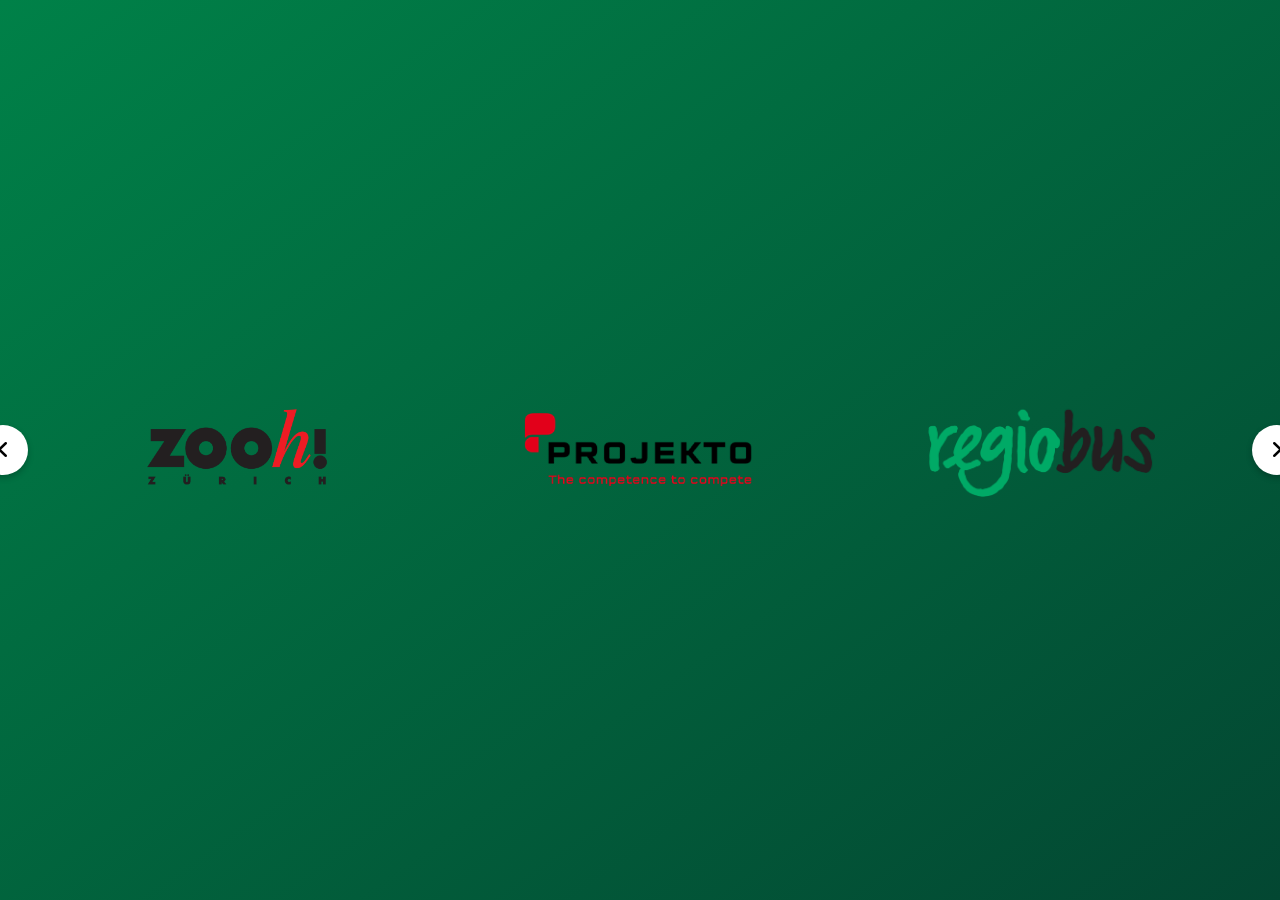
<file: slider_5/imagesSlider.html>
<!DOCTYPE html>
<!-- Ceres -->
<html lang="en" dir="ltr">
  <head>
    <meta charset="utf-8">
    <title></title>
    <link rel="stylesheet" href="imagesSlider.css">
    <meta name="viewport" content="width=device-width, initial-scale=1.0">
    <!-- Fontawesome Link for Icons -->
    <link rel="stylesheet" href="https://cdnjs.cloudflare.com/ajax/libs/font-awesome/6.3.0/css/all.min.css">

    <link rel="preconnect" href="https://fonts.googleapis.com">

    <script src="scriptES5.js" defer></script>
  </head>
  <body>
    <div class="custom-slider-wrapper">
      <i id="left" class="fa-solid fa-angle-left" style="z-index: 1;"></i>
      <ul class="carousel">
        <li class="card">
          <div class="img" draggable="false"><img src="images/Zoo_Zürich_kreis.png" alt="img" draggable="false"></div>
        </li>
        <li class="card">
          <div class="img" draggable="false"><img src="images/Projekto_kreis-01.png" alt="img" draggable="false"></div>
        </li>
        <li class="card">
          <div class="img" draggable="false"><img src="images/regiobus_kreis-01.png" alt="img" draggable="false"></div>
        </li>
        <li class="card">
          <div class="img" draggable="false"><img src="images/Swiss Climate-01.png" alt="img" draggable="false"></div>
        </li>
        <li class="card">
          <div class="img" draggable="false"><img src="images/OC_Logo_kreis-01.png" alt="img" draggable="false"></div>
        </li>
        <li class="card">
          <div class="img" draggable="false"><img src="images/Swiss Climate-01.png" alt="img" draggable="false"></div>
        </li>
      </ul>
      <i id="right" class="fa-solid fa-angle-right" style="z-index: 1;"></i>
    </div>

  </body>
</html>
</file>
<file: slider_2/styles.css>
/* Import Google font - Poppins */
@import url('https://fonts.googleapis.com/css2?family=Poppins:wght@400;500;600&display=swap');
*{
  margin: 0;
  padding: 0;
  box-sizing: border-box;
  font-family: 'Poppins', sans-serif;
}
body{
  display: flex;
  padding: 0 35px;
  min-height: 100vh;
  align-items: center;
  justify-content: center;
  background: #343F4F;
}
.wrapper{
  display: flex;
  max-width: 1200px;
  position: relative;

  border: 2px solid red;
}
.wrapper i{
  top: 50%;
  height: 44px;
  width: 44px;
  color: #343F4F;
  cursor: pointer;
  font-size: 1.15rem;
  position: absolute;
  text-align: center;
  line-height: 44px;
  background: #fff;
  border-radius: 50%;
  transform: translateY(-50%);
  transition: transform 0.1s linear;
}
.wrapper i:active{
  transform: translateY(-50%) scale(0.9);
}
.wrapper i:hover{
  background: #f2f2f2;
}
.wrapper i:first-child{
  left: -45px;

}
.wrapper i:last-child{
  right: -45px;
}
.wrapper .carousel{
  font-size: 0px;
  cursor: pointer;
  overflow: hidden;
  white-space: nowrap;
  scroll-behavior: smooth;

  border: 3px solid green;
}
.carousel.dragging{
  cursor: grab;
  scroll-behavior: auto;
}
.carousel.dragging img{
  pointer-events: none;
}
.carousel img{
  height: 340px;
  object-fit: cover;
  user-select: none;
  margin-left: 14px;
  width: calc(100% / 3);
}
.carousel img:first-child{
  margin-left: 0px;
}

@media screen and (max-width: 900px) {
  .carousel img{
    width: calc(100% / 2);
  }
}

@media screen and (max-width: 550px) {
  .carousel img{
    width: 100%;
  }
}
</file>
<file: slider_3/styles.css>
/* Import Google font - Poppins */
@import url('https://fonts.googleapis.com/css2?family=Poppins:wght@400;500;600&display=swap');
*{
  margin: 0;
  padding: 0;
  box-sizing: border-box;
  font-family: 'Poppins', sans-serif;
}
body{
  display: flex;
  padding: 0 35px;
  min-height: 100vh;
  align-items: center;
  justify-content: center;
  background: #343F4F;
}
.wrapper{
  display: flex;
  max-width: 1200px;
  width: 1200px;
  position: relative;

  border: 2px solid red;
}
.wrapper i{
  top: 50%;
  height: 44px;
  width: 44px;
  color: #343F4F;
  cursor: pointer;
  font-size: 1.15rem;
  position: absolute;
  text-align: center;
  line-height: 44px;
  background: #fff;
  border-radius: 50%;
  transform: translateY(-50%);
  transition: transform 0.1s linear;
}
.wrapper i:active{
  transform: translateY(-50%) scale(0.9);
}
.wrapper i:hover{
  background: #f2f2f2;
}
.wrapper i:first-child{
  left: -45px;
  display: none;
}
.wrapper i:last-child{
  right: -45px;
}
.wrapper .carousel{
  display: flex;
  flex-direction: row;
  align-items: center;
  justify-content: center;

  font-size: 0px;
  cursor: pointer;
  overflow: hidden;
  white-space: nowrap;
  scroll-behavior: smooth;

  border: 3px solid green;
}
.carousel.dragging{
  cursor: grab;
  scroll-behavior: auto;
}
/* News dive updates */


/*No padding*/
.carousel .boxes{
  text-align: center;
  color: white;
  font-size: 90px;
  width: 300px;
  height: 340px;
  border: 2px solid yellow;
}
.carousel.boxes :first-child{
  width: 100%;
}
.carousel.dragging .boxes{
  pointer-events: none;
}
.carousel .boxes{
  height: 340px;
  object-fit: cover;
  user-select: none;
  margin-left: 14px;
  width: calc(100% / 3); 
}
.carousel .boxes:first-child{
  margin-left: 0px;
}

@media screen and (max-width: 900px) {
  .carousel .boxes{
    width: calc(100% / 2);
  }
}

@media screen and (max-width: 550px) {
  .carousel .boxes{
    width: 100%;
  }
}
/* News dive updates */

/* .carousel.dragging img{
  pointer-events: none;
}
.carousel img{
  height: 340px;
  object-fit: cover;
  user-select: none;
  margin-left: 14px;
  width: calc(100% / 3);
}
.carousel img:first-child{
  margin-left: 0px;
}

@media screen and (max-width: 900px) {
  .carousel img{
    width: calc(100% / 2);
  }
}

@media screen and (max-width: 550px) {
  .carousel img{
    width: 100%;
  }
} */
</file>
<file: slider_5/imagesSlider.css>
/* Import Google font - Poppins */
* {
  margin: 0;
  padding: 0;
  box-sizing: border-box;
}
body {
  display: flex;
  padding: 0 35px;
  align-items: center;
  justify-content: center;
  min-height: 100vh;
  background: linear-gradient(to left top, #034732, #008148);
}
 {
  max-width: 80%;
  margin: auto;
  position: relative;
}
.custom-slider-wrapper i {
  top: 50%;
  height: 50px;
  width: 50px;
  cursor: pointer;
  font-size: 1.25rem;
  position: absolute;
  text-align: center;
  line-height: 50px;
  background: #fff;
  border-radius: 50%;
  box-shadow: 0 3px 6px rgba(0,0,0,0.23);
  transform: translateY(-50%);
  transition: transform 0.1s linear;
}
.custom-slider-wrapper i:active{
  transform: translateY(-50%) scale(0.85);
}
.custom-slider-wrapper i:first-child{
  left: -22px;
}
.custom-slider-wrapper i:last-child{
  right: -22px;
}
.custom-slider-wrapper .carousel{
  margin: 0;
  display: grid;
  grid-auto-flow: column;
  grid-auto-columns: calc((100% / 3));/*check*/
  overflow-x: auto;

/*   gap: 16px;
  border-radius: 8px; */

}
.carousel::-webkit-scrollbar {
  display: none;
}
.carousel.no-transition {
  scroll-behavior: auto;
}
.carousel.dragging {
  scroll-snap-type: none;
  scroll-behavior: auto;
}
.carousel.dragging .card {
  cursor: grab;
  user-select: none;

  /* MODIFIDED */
  border: 2px solid goldenrod;
}
.carousel :where(.card, .img) {
  display: flex;
  justify-content: center;
  align-items: center;
}
.carousel .card {
  padding: 25px;

  scroll-snap-align: center;
  height: 342px;
  list-style: none;
  /* background: #fff; */
  cursor: pointer;
  /* padding-bottom: 15px; */
  flex-direction: column;
  border-radius: 8px;
}
.carousel .card .img {
  padding: 10px;
  height: 100%;
  width: 100%;
}
.card .img img {
  width: 100%;
  height: 50%;
  object-fit: contain;
}
.card .img:hover{
    transform: scale(1.1);
    transition: 1s;
} 
.carousel .card h2 {
  font-weight: 500;
  font-size: 1.56rem;
  margin: 30px 0 5px;
}
.carousel .card span {
  color: #6A6D78;
  font-size: 1.31rem;
}
.carousel.smooth-scroll {
  scroll-behavior: smooth;
  transition: scroll-left 0.5s ease-in-out;
  
}

@media screen and (max-width: 900px) {
  .custom-slider-wrapper .carousel {
    grid-auto-columns: calc((100% / 2) - 9px);
    scroll-snap-type: x mandatory;
    border: 2px solid black;
  }
}

@media screen and (max-width: 600px) {
  .custom-slider-wrapper .carousel {
    grid-auto-columns: 100%;
  }
}
</file>
